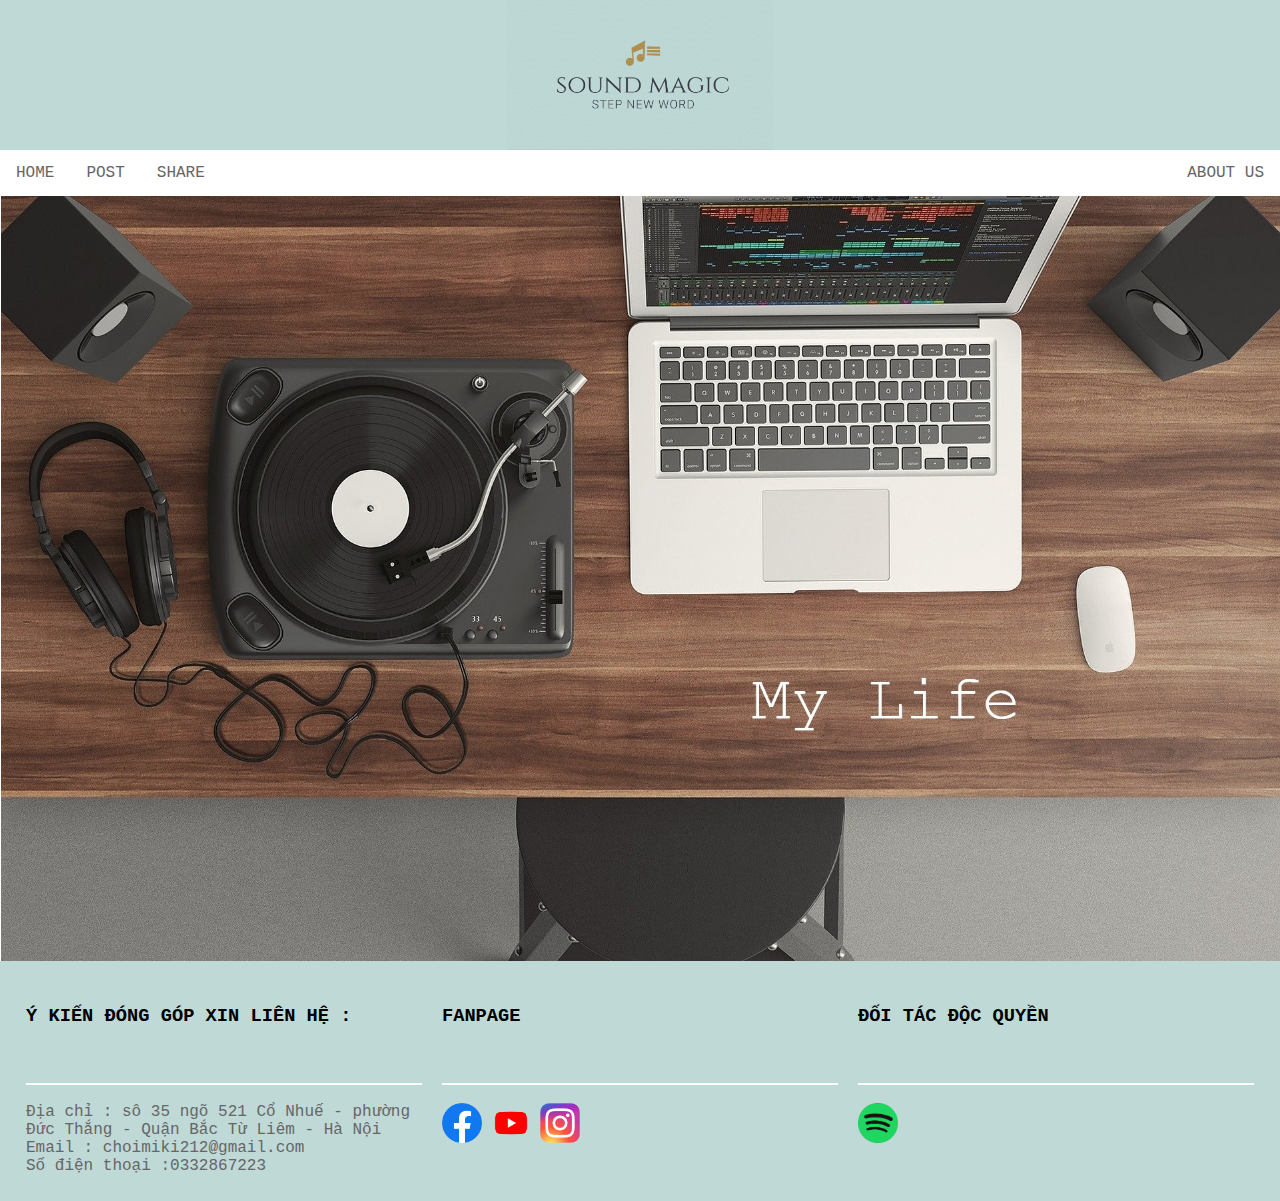
<file: index.html>
<html lang="en">

<head>
    <meta charset="UTF-8">
    <meta name="viewport" content="width=device-width, initial-scale=1.0">
    <title>SOUND MAGIC</title>
    <link rel="StyleSheet" href="./css/style.css">
    <link rel="StyleSheet" href="./css/home.css">
    <script src="https://ajax.googleapis.com/ajax/libs/jquery/2.1.1/jquery.min.js"></script>

</head>

<body>
    <header>
        <img src="./images/logo5.PNG" style="height: 150px;">
    </header>
    <nav>
        <div class="topnav">
                <a href="#" target="blank">HOME</a>
                <a href="./post.html">POST</a>
                <a href="./share.html" class="dropbtn">SHARE</a>
                <a style="float: right;" href="./aboutus.html">ABOUT US</a>
        </div>
    </nav>
    <section>
        <picture>
            <img src="./images/turntable-1337986_1920.jpg" style="width:100%">
        </picture>
    </section>
    <footer>
        <div class="footer">
            <br>
            <div class="row">
                <div class="column">
                    <h3>Ý KIẾN ĐÓNG GÓP XIN LIÊN HỆ :</h3>
                    <br>
                    <div style="border: 1px solid white; max-width: 550px;"></div>
                    <br>
                    <div>Địa chỉ : sô 35 ngõ 521 Cổ Nhuế - phường Đức Thắng - Quận Bắc Từ Liêm - Hà Nội</div>
                    <div>Email : choimiki212@gmail.com</div>
                    <div>Số điện thoại :0332867223</div>
                </div>
                <div class="row">
                    <div class="column">
                        <h3>FANPAGE</h3>
                        <br>
                        <div style="border: 1px solid white; max-width: 550px;"></div>
                        <br>
                        <a href="https://www.facebook.com/groups/fallinluv.music" target="blank"><img src="./images/logofb.png" style="width: 10%;"></a>
                        <a href="#" target="blank"><img src="./images/logoyt.png" style="width: 10%;"></a>
                        <a href="#" target="blank"><img src="./images/instagram" style="width: 10%"></a>
                    </div>
                    <div class="column">
                        <h3>ĐỐI TÁC ĐỘC QUYỀN</h3>
                        <br>
                        <div style="border: 1px solid white; max-width: 550px;"></div>
                        <br>
                        <a href="https://www.spotify.com/vn-vi/" target="blank"><img src="./images/130700949_387889575876923_2953710510691960515_n.png" style="width: 10%"></a>
                    </div>
                </div>
            </div>
        </div>
    </footer>
    <script>
        $(function() {
            $('nav ul li a').click(function() {
                // Lấy section để hiển thị
                var $section = $('#' + $(this).data('section'));

                // Nếu đang hiện thì không làm gì.
                // Nếu không, ẩn tất cả các se cho hiện (kiểu fade in) phần mong muốn.
                if (!$section.is(':visible')) {
                    $('.hideable-section').hide();
                    $section.fadeIn();
                }
            });
        });
    </script>
</body>

</html>
</file>
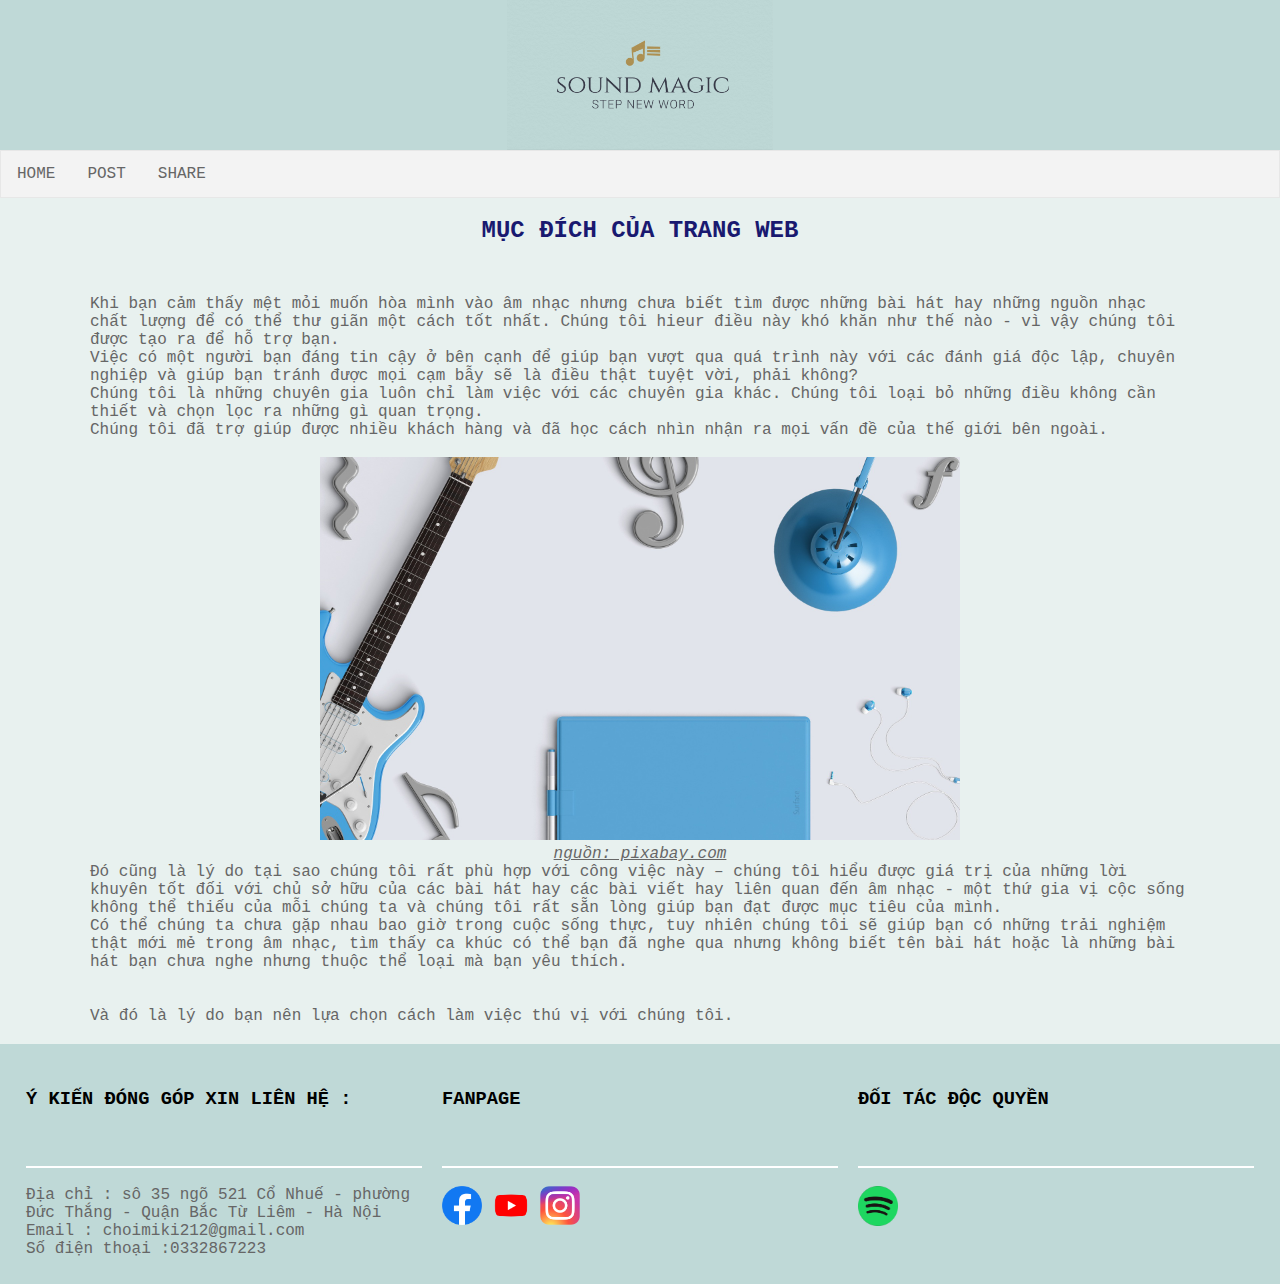
<file: aboutus.html>
<!DOCTYPE html>
<html lang="en">
<head>
    <meta charset="UTF-8">
    <meta name="viewport" content="width=device-width, initial-scale=1.0">
    <title>ABOUT US</title>
    <link rel="StyleSheet" href="./css/style.css">
    <link rel="StyleSheet" href="./css/home.css">
</head>
<body>
    <header>
        <img src="./images/logo5.PNG" style="height: 150px;">
    </header>
    <nav>
        <ul>
            <li><a data-section="home" href="./index.html">HOME</a></li>
            <li><a data-section="services" href="./post.html">POST</a></li>
            <li class="dropdown">
                <a href="./share.html" class="dropbtn">SHARE</a>
            </li>
        </ul>
    </nav>
    <div style="background-color: rgb(232, 241, 239); width: 100%; height: 100%;">
        <section>
            <br>
            <h2 style="color: midnightblue; text-align: center;">MỤC ĐÍCH CỦA TRANG WEB</h2>
            <br>
            <p>Khi bạn cảm thấy mệt mỏi muốn hòa mình vào âm nhạc nhưng chưa biết tìm được những bài hát hay những nguồn nhạc chất lượng để có thể thư giãn một cách tốt nhất. Chúng tôi hieur điều này khó khăn như thế nào - vì vậy chúng tôi được tạo ra để hỗ trợ bạn.</p>
            <p>Việc có một người bạn đáng tin cậy ở bên cạnh để giúp bạn vượt qua quá trình này với các đánh giá độc lập, chuyên nghiệp và giúp bạn tránh được mọi cạm bẫy sẽ là điều thật tuyệt vời, phải không?</p>
            <p>Chúng tôi là những chuyên gia luôn chỉ làm việc với các chuyên gia khác. Chúng tôi loại bỏ những điều không cần thiết và chọn lọc ra những gì quan trọng.</p>
            <p>Chúng tôi đã trợ giúp được nhiều khách hàng và đã học cách nhìn nhận ra mọi vấn đề của thế giới bên ngoài.</p>
            <br>
            <picture>
                <img src="./images/music-1106439_1920.jpg" style="width: 50%; margin-left: 25%;">
            </picture>
            <br>
            <a href="https://pixabay.com/" target="blank"><p style="text-align: center; font-style: italic;">nguồn: pixabay.com</p></a>
            <p>Đó cũng là lý do tại sao chúng tôi rất phù hợp với công việc này – chúng tôi hiểu được giá trị của những lời khuyên tốt 
            đối với chủ sở hữu của các bài hát hay các bài viết hay liên quan đến âm nhạc - một thứ gia vị cộc sống không thể thiếu của mỗi chúng ta và chúng tôi rất sẵn lòng giúp bạn đạt được mục tiêu của mình.</p>
            <p>Có thể chúng ta chưa gặp nhau bao giờ trong cuộc sống thực, tuy nhiên chúng tôi sẽ giúp bạn có những trải nghiệm thật mới mẻ trong âm nhạc, tìm thấy ca khúc có thể bạn đã nghe qua nhưng không biết tên bài hát hoặc là những bài hát bạn chưa nghe nhưng thuộc thể loại mà bạn yêu thích.</p><br><br>
            <p>Và đó là lý do bạn nên lựa chọn cách làm việc thú vị với chúng tôi.</p><br>
        </section>
    </div>
    <footer>
        <div class="footer">
            <br>
            <div class="row">
                <div class="column">
                    <h3>Ý KIẾN ĐÓNG GÓP XIN LIÊN HỆ :</h3>
                    <br>
                    <div style="border: 1px solid white; max-width: 550px;"></div>
                    <br>
                    <div>Địa chỉ : sô 35 ngõ 521 Cổ Nhuế - phường Đức Thắng - Quận Bắc Từ Liêm - Hà Nội</div>
                    <div>Email : choimiki212@gmail.com</div>
                    <div>Số điện thoại :0332867223</div>
                </div>
                <div class="row">
                    <div class="column">
                        <h3>FANPAGE</h3>
                        <br>
                        <div style="border: 1px solid white; max-width: 550px;"></div>
                        <br>
                        <a href="https://www.facebook.com/groups/fallinluv.music" target="blank"><img src="./images/logofb.png" width="10%"></a>
                        <a href=""><img src="./images/logoyt.png" width="10%"></a>
                        <a href=""><img src="./images/instagram" width="10%"></a>
                    </div>
                    <div class="column">
                        <h3>ĐỐI TÁC ĐỘC QUYỀN</h3>
                        <br>
                        <div style="border: 1px solid white; max-width: 550px;"></div>
                        <br>
                        <a href="https://www.spotify.com/vn-vi/" target="blank"><img src="./images/130700949_387889575876923_2953710510691960515_n.png" width="10%"></a>
                    </div>
                </div>
            </div>
        </div>
    </footer>
</body>
</html>
</file>
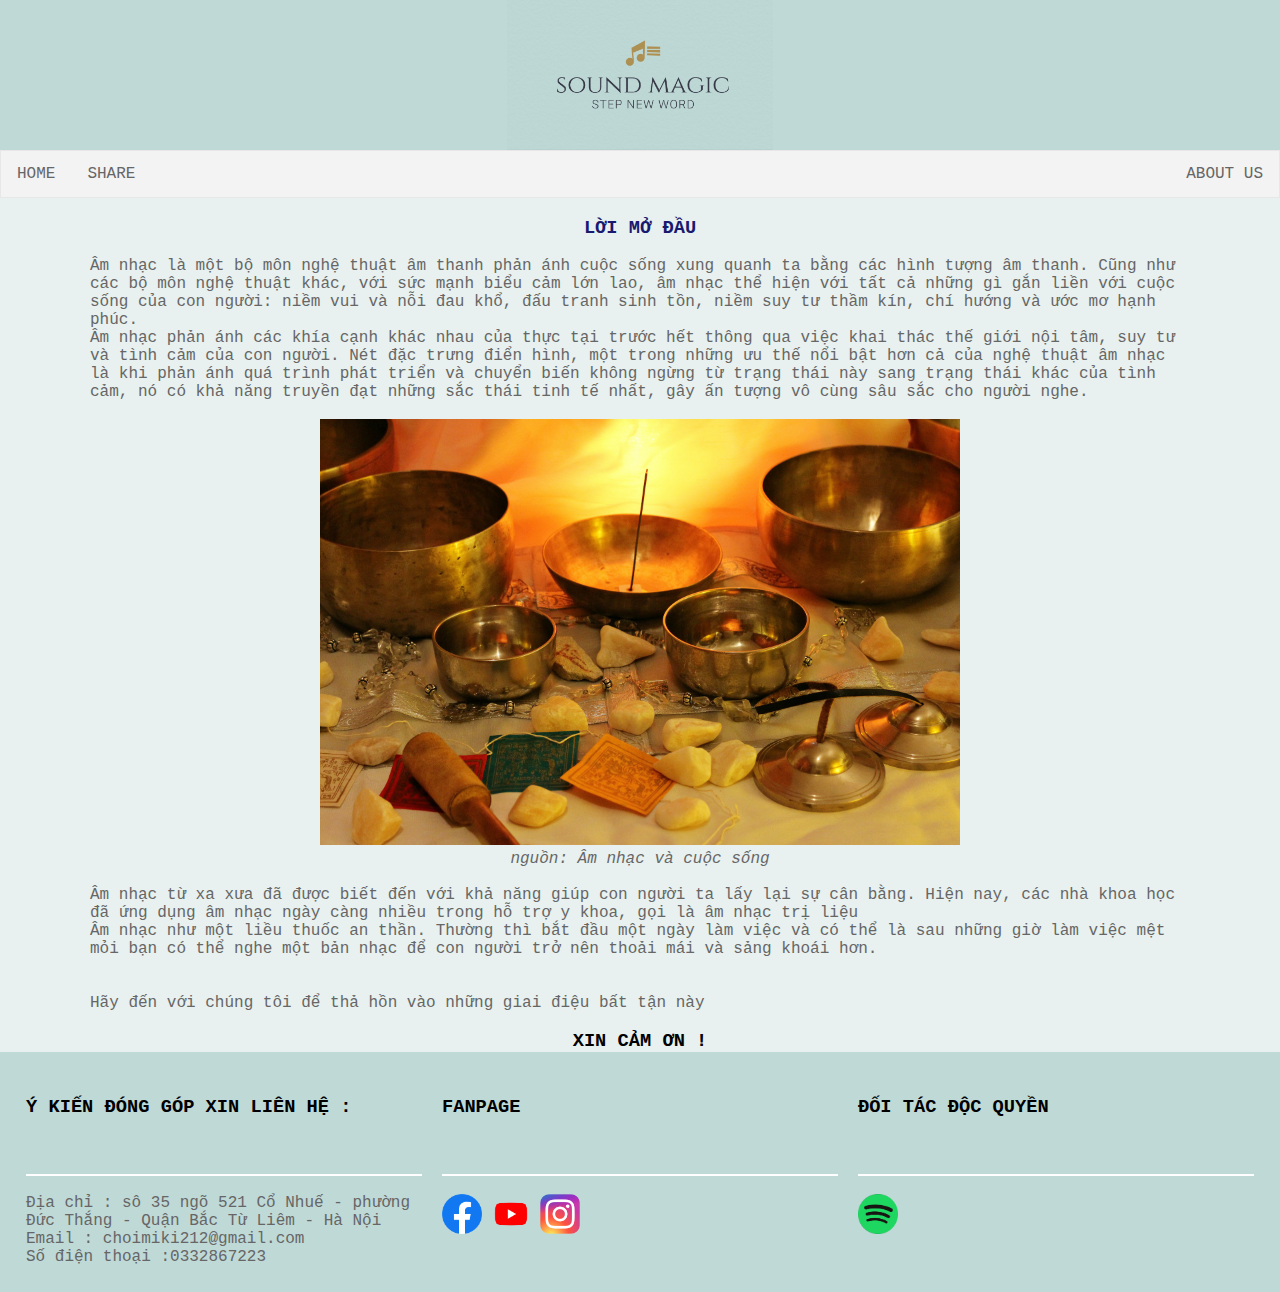
<file: home.html>
<!DOCTYPE html>
<html lang="en">
<head>
    <meta charset="UTF-8">
    <meta name="viewport" content="width=device-width, initial-scale=1.0">
    <title>Document</title>
    <link rel="StyleSheet" href="./css/style.css">
    <link rel="StyleSheet" href="./css/home.css">
</head>
<body>
    <header>
        <img src="./images/logo5.PNG" style="height: 150px;">
    </header>
    <nav>
        <ul>
            <li><a data-section="home" href="./index.html">HOME</a></li>
            <li><a data-section="services" href="./share.html">SHARE</a></li>
            <li style="float: right;" class="dropdown">
                <a href="./aboutus.html" class="dropbtn">ABOUT US</a>
            </li>
        </ul>
    </nav>
    <div style="background-color: rgb(232, 241, 239); width: 100%; height: 105%;">
        <section id="home" class="hideable-section"><br>
            <h3 style="color: midnightblue; text-align: center;">LỜI MỞ ĐẦU</h3>
            <br>
            <p>Âm nhạc là một bộ môn nghệ thuật âm thanh phản ánh cuộc sống xung quanh ta bằng các hình tượng âm thanh.
            Cũng như các bộ môn nghệ thuật khác, với sức mạnh biểu cảm lớn lao, 
            âm nhạc thể hiện với tất cả những gì gắn liền với cuộc sống của con người: niềm vui và nỗi đau khổ, 
            đấu tranh sinh tồn, niềm suy tư thầm kín, chí hướng và ước mơ hạnh phúc.</p>
            <p>Âm nhạc phản ánh các khía cạnh khác nhau của thực tại trước hết thông qua việc khai thác thế giới nội tâm, 
            suy tư và tình cảm của con người. Nét đặc trưng điển hình, một trong những ưu thế nổi bật hơn cả của nghệ thuật âm nhạc là khi phản ánh quá trình phát triển 
            và chuyển biến không ngừng từ trạng thái này sang trạng thái khác của tình cảm, 
            nó có khả năng truyền đạt những sắc thái tinh tế nhất, gây ấn tượng vô cùng sâu sắc cho người nghe.</p>
            <br>
            <img src="./images/singing-bowl-235269_1920.jpg" style="width: 50%; margin-left: 25%;">
            <br>
            <p style="text-align: center; font-style: italic;">nguồn: Âm nhạc và cuộc sống</p><br>
            <p>Âm nhạc từ xa xưa đã được biết đến với khả năng giúp con người ta lấy lại sự cân bằng. 
            Hiện nay, các nhà khoa học đã ứng dụng âm nhạc ngày càng nhiều trong hỗ trợ y khoa, gọi là âm nhạc trị liệu</p>
            <p>Âm nhạc như một liều thuốc an thần. Thường thì bắt đầu một ngày làm việc và có thể là sau những giờ làm việc 
            mệt mỏi bạn có thể nghe một bản nhạc để con người trở nên thoải mái và sảng khoái hơn.</p><br><br>
            <p>Hãy đến với chúng tôi để thả hồn vào những giai điệu bất tận này</p><br>
            <h3 style="text-align: center; color: black;">XIN CẢM ƠN !</h3>
        </section>
        <footer>
            <div class="footer">
                <br>
                <div class="row">
                    <div class="column">
                        <h3>Ý KIẾN ĐÓNG GÓP XIN LIÊN HỆ :</h3>
                        <br>
                        <div style="border: 1px solid white; max-width: 550px;"></div>
                        <br>
                        <div>Địa chỉ : sô 35 ngõ 521 Cổ Nhuế - phường Đức Thắng - Quận Bắc Từ Liêm - Hà Nội</div>
                        <div>Email : choimiki212@gmail.com</div>
                        <div>Số điện thoại :0332867223</div>
                    </div>
                    <div class="row">
                        <div class="column">
                            <h3>FANPAGE</h3>
                            <br>
                            <div style="border: 1px solid white; max-width: 550px;"></div>
                            <br>
                            <a href="https://www.facebook.com/groups/fallinluv.music" target="blank"><img src="./images/logofb.png" width="10%"></a>
                            <a href=""><img src="./images/logoyt.png" width="10%"></a>
                            <a href=""><img src="./images/instagram" width="10%"></a>
                        </div>
                        <div class="column">
                            <h3>ĐỐI TÁC ĐỘC QUYỀN</h3>
                            <br>
                            <div style="border: 1px solid white; max-width: 550px;"></div>
                            <br>
                            <a href="https://www.spotify.com/vn-vi/" target="blank"><img src="./images/130700949_387889575876923_2953710510691960515_n.png" width="10%"></a>
                        </div>
                    </div>
                </div>
            </div>
        </footer>
</body>
</html>
</file>
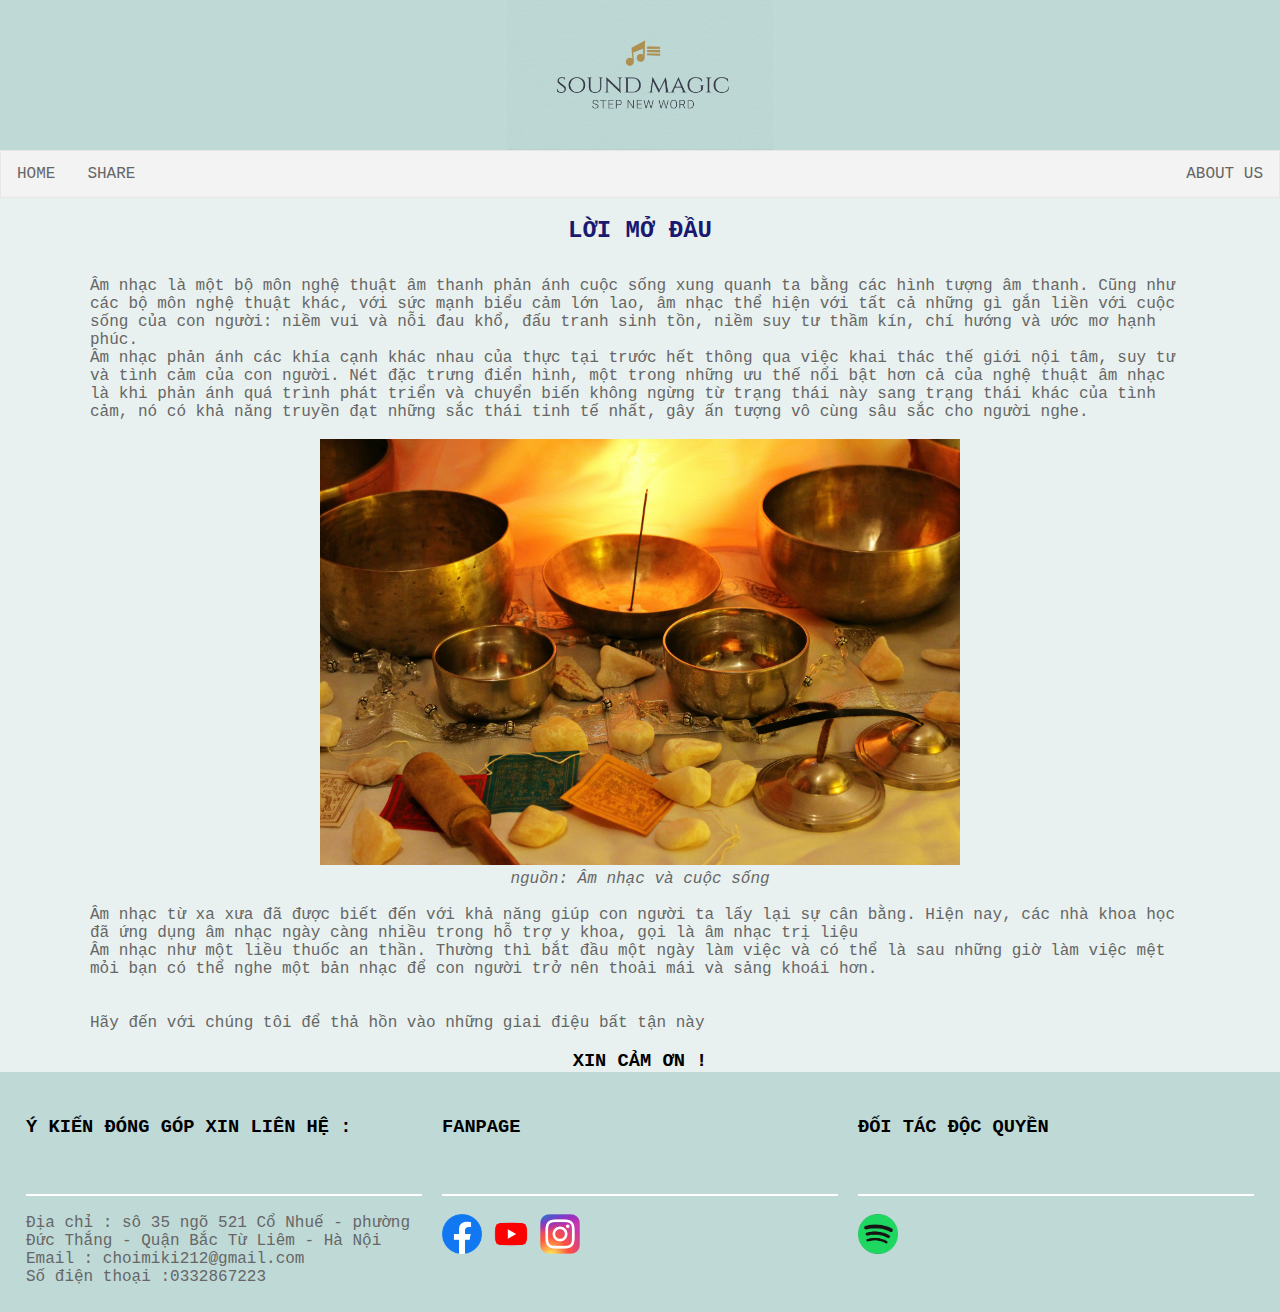
<file: post.html>
<!DOCTYPE html>
<html lang="en">
<head>
    <meta charset="UTF-8">
    <meta name="viewport" content="width=device-width, initial-scale=1.0">
    <title>POST</title>
    <link rel="StyleSheet" href="./css/style.css">
    <link rel="StyleSheet" href="./css/home.css">
</head>
<body>
    <header>
        <img src="./images/logo5.PNG" style="height: 150px;">
    </header>
    <nav>
        <ul>
            <li><a data-section="home" href="./index.html">HOME</a></li>
            <li><a data-section="services" href="./share.html">SHARE</a></li>
            <li style="float: right;" class="dropdown">
                <a href="./aboutus.html" class="dropbtn">ABOUT US</a>
            </li>
        </ul>
    </nav>
    <div style="background-color: rgb(232, 241, 239); width: 100%; height: 100%;">
        <section id="home" class="hideable-section"><br>
            <h2 style="color: midnightblue; text-align: center;">LỜI MỞ ĐẦU</h2>
            <p>Âm nhạc là một bộ môn nghệ thuật âm thanh phản ánh cuộc sống xung quanh ta bằng các hình tượng âm thanh.
            Cũng như các bộ môn nghệ thuật khác, với sức mạnh biểu cảm lớn lao, 
            âm nhạc thể hiện với tất cả những gì gắn liền với cuộc sống của con người: niềm vui và nỗi đau khổ, 
            đấu tranh sinh tồn, niềm suy tư thầm kín, chí hướng và ước mơ hạnh phúc.</p>
            <p>Âm nhạc phản ánh các khía cạnh khác nhau của thực tại trước hết thông qua việc khai thác thế giới nội tâm, 
            suy tư và tình cảm của con người. Nét đặc trưng điển hình, một trong những ưu thế nổi bật hơn cả của nghệ thuật âm nhạc là khi phản ánh quá trình phát triển 
            và chuyển biến không ngừng từ trạng thái này sang trạng thái khác của tình cảm, 
            nó có khả năng truyền đạt những sắc thái tinh tế nhất, gây ấn tượng vô cùng sâu sắc cho người nghe.</p>
            <br>
            <picture>
                <img src="./images/singing-bowl-235269_1920.jpg" style="width: 50%; margin-left: 25%;">
            </picture>
            
            <br>
            <p style="text-align: center; font-style: italic;">nguồn: Âm nhạc và cuộc sống</p><br>
            <p>Âm nhạc từ xa xưa đã được biết đến với khả năng giúp con người ta lấy lại sự cân bằng. 
            Hiện nay, các nhà khoa học đã ứng dụng âm nhạc ngày càng nhiều trong hỗ trợ y khoa, gọi là âm nhạc trị liệu</p>
            <p>Âm nhạc như một liều thuốc an thần. Thường thì bắt đầu một ngày làm việc và có thể là sau những giờ làm việc 
            mệt mỏi bạn có thể nghe một bản nhạc để con người trở nên thoải mái và sảng khoái hơn.</p><br><br>
            <p>Hãy đến với chúng tôi để thả hồn vào những giai điệu bất tận này</p><br>
            <h3 style="text-align: center; color: black;">XIN CẢM ƠN !</h3>
        </section>
        <footer>
            <div class="footer">
                <br>
                <div class="row">
                    <div class="column">
                        <h3>Ý KIẾN ĐÓNG GÓP XIN LIÊN HỆ :</h3>
                        <br>
                        <div style="border: 1px solid white; max-width: 550px;"></div>
                        <br>
                        <div>Địa chỉ : sô 35 ngõ 521 Cổ Nhuế - phường Đức Thắng - Quận Bắc Từ Liêm - Hà Nội</div>
                        <div>Email : choimiki212@gmail.com</div>
                        <div>Số điện thoại :0332867223</div>
                    </div>
                    <div class="row">
                        <div class="column">
                            <h3>FANPAGE</h3>
                            <br>
                            <div style="border: 1px solid white; max-width: 550px;"></div>
                            <br>
                            <a href="https://www.facebook.com/groups/fallinluv.music" target="blank"><img src="./images/logofb.png" width="10%"></a>
                            <a href=""><img src="./images/logoyt.png" width="10%"></a>
                            <a href=""><img src="./images/instagram" width="10%"></a>
                        </div>
                        <div class="column">
                            <h3>ĐỐI TÁC ĐỘC QUYỀN</h3>
                            <br>
                            <div style="border: 1px solid white; max-width: 550px;"></div>
                            <br>
                            <a href="https://www.spotify.com/vn-vi/" target="blank"><img src="./images/130700949_387889575876923_2953710510691960515_n.png" width="10%"></a>
                        </div>
                    </div>
                </div>
            </div>
        </footer>
</body>
</html>
</file>
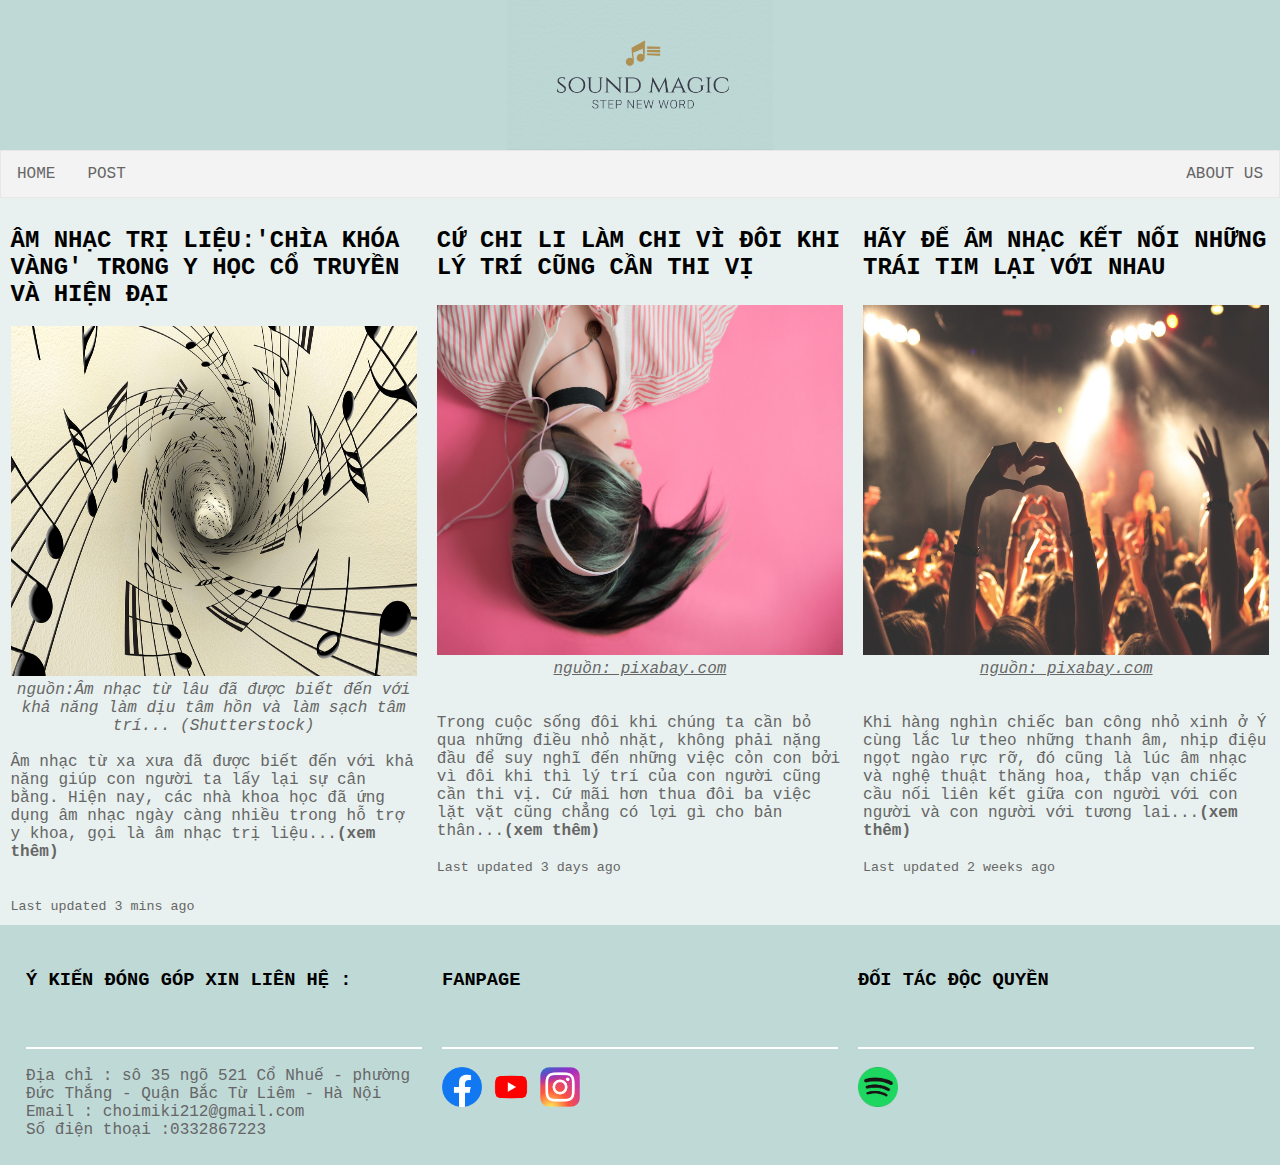
<file: share.html>
<!DOCTYPE html>
<html lang="en">
<head>
    <meta charset="UTF-8">
    <meta name="viewport" content="width=device-width, initial-scale=1.0">
    <title>DEAR YOU</title>
    <link rel="StyleSheet" href="./css/style.css">
    <link rel="StyleSheet" href="./css/home.css">
</head>
<body>
    <header>
        <img src="./images/logo5.PNG" style="height: 150px;">
    </header>
    <nav>
        <ul>
            <li><a data-section="home" href="./index.html">HOME</a></li>
            <li><a data-section="services" href="./post.html">POST</a></li>
            <li style="float: right;" class="dropdown">
                <a href="./aboutus.html" class="dropbtn">ABOUT US</a>
            </li>
        </ul>
    </nav>
    <div style="background-color: rgb(232, 241, 239); width: 100%; height: 100%;">
        <section id="home" class="hideable-section"><br>
            <div class="row">
                <div class="column">
                    <h2>ÂM NHẠC TRỊ LIỆU:'CHÌA KHÓA VÀNG' TRONG Y HỌC CỔ TRUYỀN VÀ HIỆN ĐẠI</h2><br>
                    <picture>
                        <img src="./images/home.jpg" style="width:100%; height: 350px;">
                    </picture>
                    <p style="text-align: center; font-style: italic;">nguồn:Âm nhạc từ lâu đã được biết đến với khả năng làm dịu tâm hồn và làm sạch tâm trí... (Shutterstock)</p><br>
                    <p>Âm nhạc từ xa xưa đã được biết đến với khả năng giúp con người ta lấy lại sự cân bằng. 
                    Hiện nay, các nhà khoa học đã ứng dụng âm nhạc ngày càng nhiều trong hỗ trợ y khoa, gọi là âm nhạc trị liệu...<strong>(xem thêm)</strong></p>
                    <br><br>
                    <p class="card-text"><small class="text-muted">Last updated 3 mins ago</small></p>
                </div>
                <div class="column">
                    <h2>CỨ CHI LI LÀM CHI VÌ ĐÔI KHI LÝ TRÍ CŨNG CẦN THI VỊ</h2><br>
                    <picture>
                        <img src="./images/girl-1990347_1920.jpg" style="width:100%; height: 350px;">
                    </picture>
                    <a href="https://pixabay.com/" target="blank"><p style="text-align: center; font-style: italic;">nguồn: pixabay.com</p></a><br><br>
                    <p>Trong cuộc sống đôi khi chúng ta cần bỏ qua những điều nhỏ nhặt, không phải nặng đầu để suy nghĩ đến những việc cỏn con bởi vì đôi khi thì lý trí của con người cũng cần thi vị. 
                    Cứ mãi hơn thua đôi ba việc lặt vặt cũng chẳng có lợi gì cho bản thân...<strong>(xem thêm)</strong></p><br>
                    <p class="card-text"><small class="text-muted">Last updated 3 days ago</small></p>
                </div>
                <div class="column">
                    <h2>HÃY ĐỂ ÂM NHẠC KẾT NỐI NHỮNG TRÁI TIM LẠI VỚI NHAU</h2><br>
                    <picture>
                        <img src="./images/concert-768722_1920.jpg" style="width:100%; height: 350px;">
                    </picture>
                    <a href="https://pixabay.com/" target="blank"><p style="text-align: center; font-style: italic;">nguồn: pixabay.com</p></a><br><br>
                    <p>Khi hàng nghìn chiếc ban công nhỏ xinh ở Ý cùng lắc lư theo những thanh âm, nhịp điệu ngọt ngào rực rỡ, đó cũng là lúc âm nhạc và nghệ thuật thăng hoa, 
                    thắp vạn chiếc cầu nối liên kết giữa con người với con người và con người với tương lai...<strong>(xem thêm)</strong></p><br>
                    <p class="card-text"><small class="text-muted">Last updated 2 weeks ago</small></p>
                </div>
            </div>
        </section>
    </div>
        <footer>
            <div class="footer">
                <br>
                <div class="row">
                    <div class="column">
                        <h3>Ý KIẾN ĐÓNG GÓP XIN LIÊN HỆ :</h3>
                        <br>
                        <div style="border: 1px solid white; max-width: 550px;"></div>
                        <br>
                        <div>Địa chỉ : sô 35 ngõ 521 Cổ Nhuế - phường Đức Thắng - Quận Bắc Từ Liêm - Hà Nội</div>
                        <div>Email : choimiki212@gmail.com</div>
                        <div>Số điện thoại :0332867223</div>
                    </div>
                    <div class="row">
                        <div class="column">
                            <h3>FANPAGE</h3>
                            <br>
                            <div style="border: 1px solid white; max-width: 550px;"></div>
                            <br>
                            <a href="https://www.facebook.com/groups/fallinluv.music" target="blank"><img src="./images/logofb.png" style="width: 10%"></a>
                            <a href=""><img src="./images/logoyt.png" style="width: 10%"></a>
                            <a href=""><img src="./images/instagram" style="width: 10%"></a>
                        </div>
                        <div class="column">
                            <h3>ĐỐI TÁC ĐỘC QUYỀN</h3>
                            <br>
                            <div style="border: 1px solid white; max-width: 550px;"></div>
                            <br>
                            <a href="https://www.spotify.com/vn-vi/" target="blank"><img src="./images/130700949_387889575876923_2953710510691960515_n.png" style="width: 10%"></a>
                        </div>
                    </div>
                </div>
            </div>
        </footer>
</body>
</html>
</file>
<file: css/style.css>
* {
    margin: 0;
    box-sizing: border-box;
    color: #666;
    font-family: 'Courier New', Courier, monospace;
}


/* Header/logo tiêu đề */

header {
    text-align: center;
    background: #BFD9D7;
    height: 150px;
    padding: 0px;
}
/* footer {
    background:#BFD9D7;
    padding: 10px;

} */
p {
    margin:auto;
    max-width:1100px;
}
/* Tăng kích thước font chữ cho header */

header h1 {
    font-size: 40px;
}

header h1,
h2,
h3 {
    color: black;
    text-align: left;
}
ul {
    list-style-type: none;
    margin: 0;
    padding: 0;
    overflow: hidden;
    border: 1px solid #e7e7e7;
    background-color: #f3f3f3;
}

li {
    float: left;
}

li a,
.dropbtn {
    display: inline-block;
    color: rgb(102, 102, 102);
    text-align: center;
    padding: 14px 16px;
    text-decoration: none;
}

li a:hover:not(.active),
.dropdown:hover .dropbtn {
    color: white;
    background-color:#a2b9b7e7;
}

li.dropdown {
    display: inline-block;
}

.dropdown-content {
    display: none;
    position: absolute;
    background-color: #f9f9f9;
    min-width: 160px;
    box-shadow: 0px 8px 16px 0px rgba(0, 0, 0, 0.2);
    z-index: 1;
}

.dropdown-content a {
    color: #666;
    padding: 12px 16px;
    text-decoration: none;
    display: block;
    text-align: left;
}

.dropdown-content a:hover {
    background-color: #f1f1f1;
}

.dropdown:hover .dropdown-content {
    display: block;
}


/* Landing page */

.hideable-section {
    display: none;
}

.hideable-section:first-of-type {
    display: block;
}
</file>
<file: css/home.css>
html {
    height: 100%;
}
body {
    min-height: 100%;
    grid-template-rows: 1fr auto;
}

.column {
    float: left;
    width: 33.33%;
    padding: 10px;
}

.row::after {
    content: "";
    display: table;
    clear: both;
}
@media screen and (max-width: 600px) {
    .column {
        width: 100%;
    }
}
footer {
    background-color: #BFD9D7;
    padding: 1rem;
    position: sticky;
    top: 100%;
}
footer h3 {
    min-height: 60px;
}
.topnav a:hover {
    background-color:#a2b9b7e7;
    color: black;
}
.topnav a {
    float: left;
    display: block;
    color:  rgb(102, 102, 102);
    text-align: center;
    padding: 14px 16px;
    text-decoration: none;
}
@media screen and (max-width: 600px) {
    .topnav a {
      float: none;
      width: 100%;
    }
}
section h2 {
    min-height: 60px;
}
section {
    padding: 0.5px;
}
</file>
